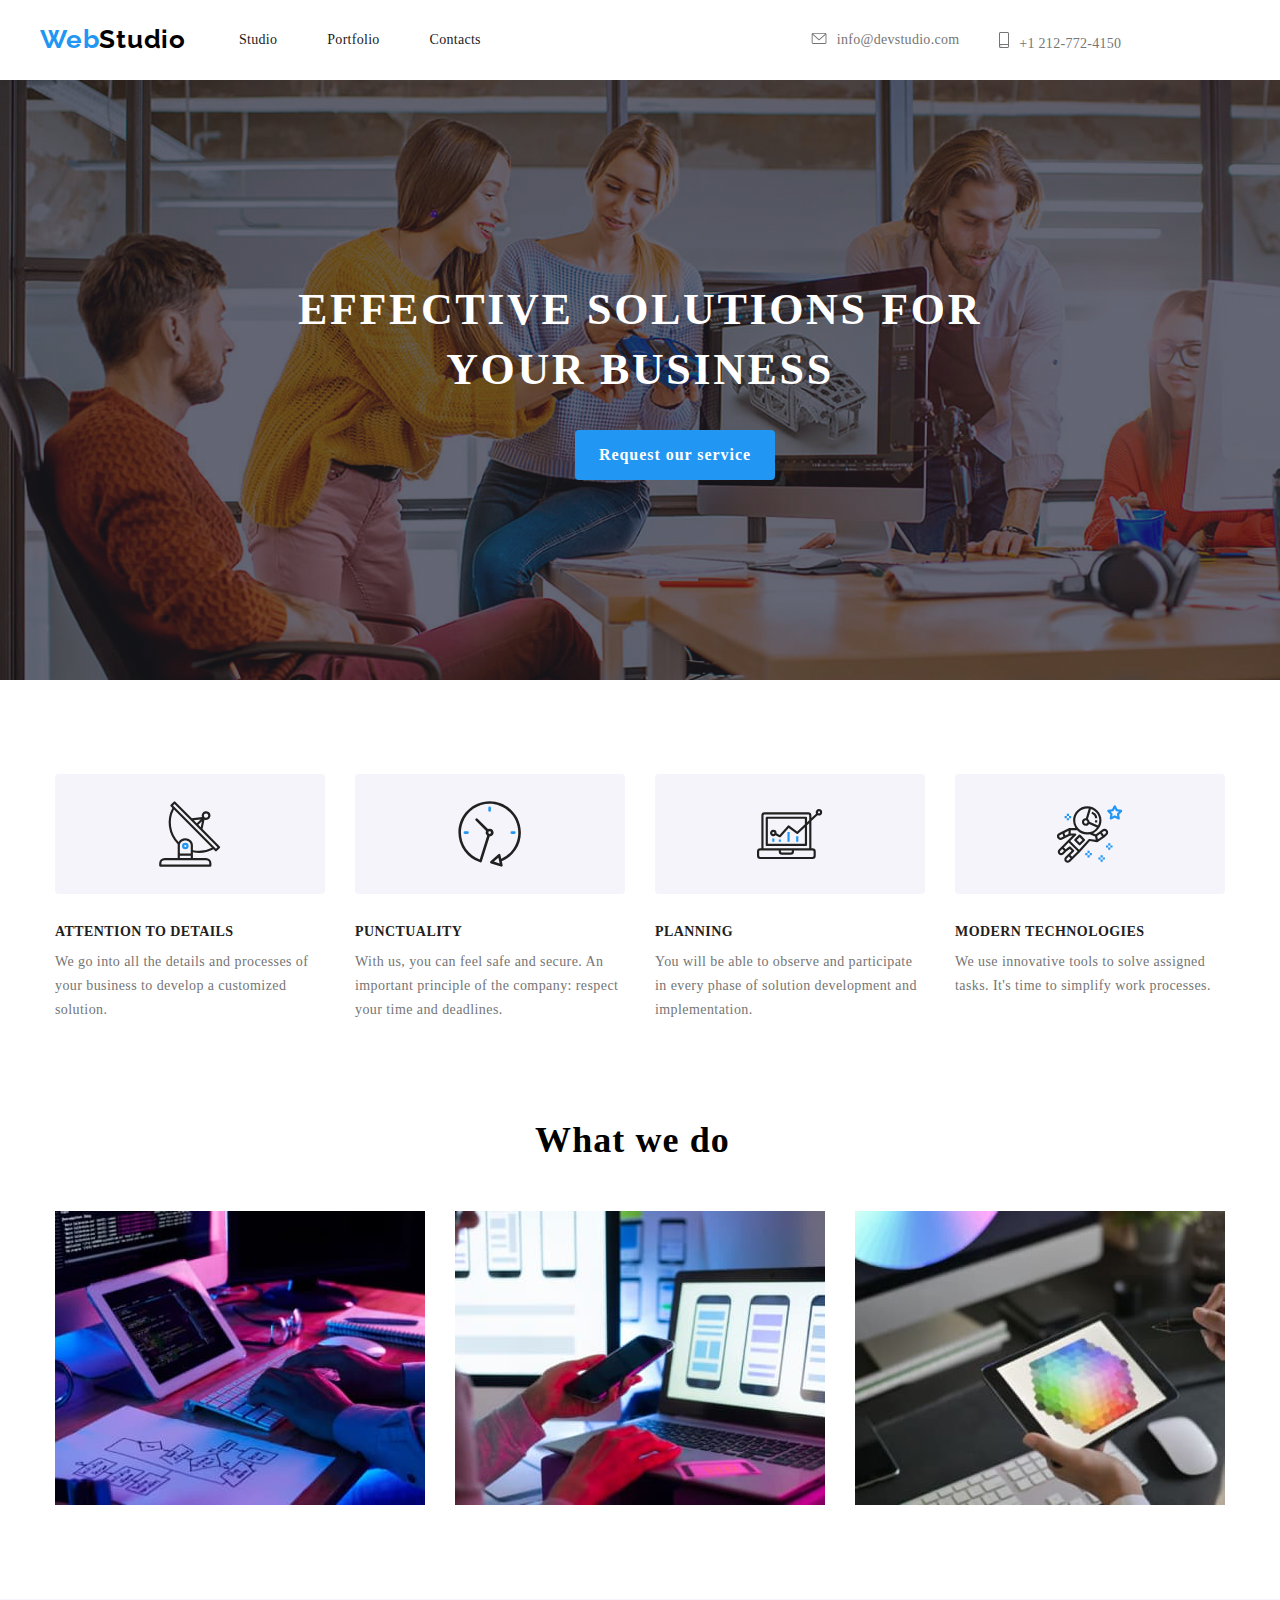
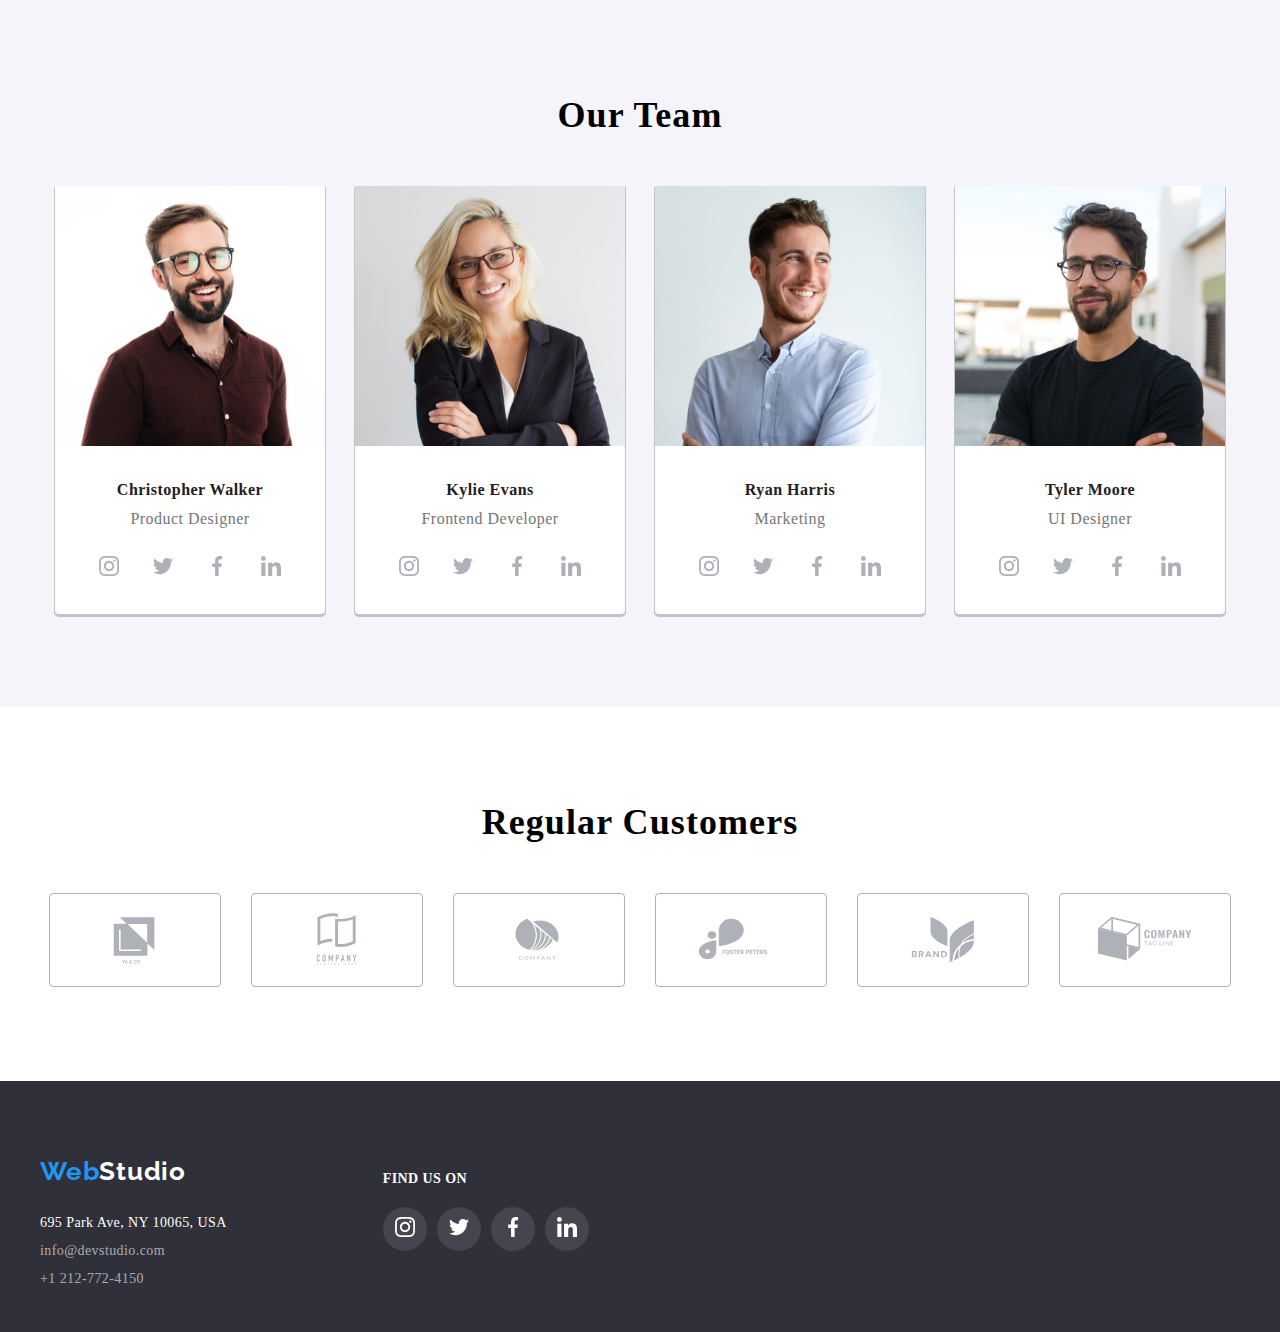
<file: index.html>
<!DOCTYPE html>
<html lang="en">
  <head>
    <meta charset="utf-8" />
    <title>Web Studio Homework Project</title>
    <link rel="preconnect" href="https://fonts.googleapis.com" />
    <link rel="preconnect" href="https://fonts.gstatic.com" crossorigin />
    <link
      href="https://fonts.googleapis.com/css2?family=Raleway:wght@500;700&display=swap"
      rel="stylesheet"
    />
    <link rel="stylesheet" href="./css/styles.css" />
  </head>
  <body class="body">
    <!--HEADER-->
    <header class="page-header unstyled-list container">
      <nav class="page-heder-nav">
        <a class="navigation-logo-1" href="#">Studio</a>
        <ul class="navigation-list unstyled-list">
          <li><a class="navigation-list" href="index.html">Studio</a></li>
          <li>
            <a class="navigation-list" href="portfolio.html">Portfolio</a>
          </li>
          <li><a class="navigation-list" href="#">Contacts</a></li>
        </ul>
      </nav>
      <div>
        <ul class="navigation-list-right unstyled-list">
          <li class="icons-header nav-list-right-hover">
              <a class="mailto nav-list-right-hover" href="#"> 
                <svg class="header-position-svg" width="16px" height="12px">
                <use href="./images/icons.svg#icon-envelope"></use>
                </svg>info@devstudio.com
              </a>
          </li>     
          <li class="icons-header nav-list-right-hover">
            <a class=" tel nav-list-right-hover" href="mailto:info@devstudio.com">
              <svg class="header-position-svg" width="10px" height="16px">
                <use href="./images/icons.svg#icon-smartphone"></use>
              </svg>+1 212-772-4150
            </a>
          </li>
        </ul>
      </div>
    </header>
    <main>
      <!--HIRO-->
      <section class="section-one">
        <div class="container-section-one">
          <h1 class="main-title">EFFECTIVE SOLUTIONS FOR YOUR BUSINESS</h1>
          <ul class="button-main-title unstyled-list">
            <li>
              <button class="button-from-main-title" type="button">
                Request our service
              </button>
            </li>
          </ul>
        </div>
      </section>
      <!--OUR CRITERIA-->
      <section class="our-criteria-icon container">
        <ul class="unstyled-list our-criteria-icon-list">
          <li>
            <a href="#">
              <div class="our-criteria-block">
                <svg width="65.32px" height="70px">
                  <use href="./images/icons.svg#icon-antenna-1"></use>
                </svg>
              </div>
            </a>
          </li>
          <li>
            <a href="#">
              <div class="our-criteria-block">
                <svg width="65.32px" height="70px">
                  <use href="./images/icons.svg#icon-clock-1"></use>
                </svg>
              </div>
            </a>
          </li>
          <li>
            <a href="#">
              <div class="our-criteria-block">
                <svg width="65.32px" height="70px">
                  <use href="./images/icons.svg#icon-diagram-1"></use>
                </svg>
              </div>
            </a>
          </li>
          <li>
            <a href="#">
              <div class="our-criteria-block">
                <svg width="65.32px" height="70px">
                  <use href="./images/icons.svg#icon-astronaut-1"></use>
                </svg>
              </div>
            </a>
          </li>
        </ul>
      </section>
      <section class="-main-our-criteria container">
        <div>
          <ul class="our-criteria unstyled-list">
            <li>
              <h3 class="title-criteria">ATTENTION TO DETAILS</h3>
              <p class="paragraf-criteria">
                We go into all the details and processes of your business to
                develop a customized solution.
              </p>
            </li>
            <li>
              <h3 class="title-criteria">PUNCTUALITY</h3>
              <p class="paragraf-criteria">
                With us, you can feel safe and secure. An important principle of
                the company: respect your time and deadlines.
              </p>
            </li>
            <li>
              <h3 class="title-criteria">PLANNING</h3>
              <p class="paragraf-criteria">
                You will be able to observe and participate in every phase of
                solution development and implementation.
              </p>
            </li>
            <li>
              <h3 class="title-criteria">MODERN TECHNOLOGIES</h3>
              <p class="paragraf-criteria">
                We use innovative tools to solve assigned tasks. It's time to
                simplify work processes.
              </p>
            </li>
          </ul>
        </div>
      </section>
      <!-- What we do-->
      <section class="what-we-do container">
        <div >
          <h2 class="what-we-do-title">What we do</h2>
          <ul class="what-we-do-images unstyled-list">
            <li>
              <img
                src="images/img.1.jpg"
                alt="laptop"
                width="370"
                height="294"
              />
            </li>
            <li>
              <img
                src="images/img.2.jpg"
                alt="laptop"
                width="370"
                height="294"
              />
            </li>
            <li>
              <img
                src="images/img.3.jpg"
                alt="laptop"
                width="370"
                height="294"
              />
            </li>
          </ul>
        </div>
      </section>
      <!--OUR TEAM-->
      <section class="our-team">
        <div class="container-ouer-team">
          <h2 class="our-team-title">Our Team</h2>
          <ul class="our-team-list unstyled-list">
            <li class="shodow-list">
              <img
                src="images/man.1.jpg"
                alt="Christopher Walker"
                width="270"
                height="260"
              />
              <h3 class="our-team-name">Christopher Walker</h3>
              <p class="our-team-ocupation">Product Designer</p>
              <div class="our-team-icon">
                <ul class="unstyled-list our-team-icon-list">
                  <li>
                    <a class="backgound-ourtime-icons" href="#">
                      <svg width="20px" height="20px">
                        <use href="./images/icons.svg#icon-instagram-2"></use>
                      </svg>
                    </a>
                  </li>
                  <li>
                    <a class="backgound-ourtime-icons" href="#">
                      <svg width="20px" height="20px">
                        <use href="./images/icons.svg#icon-twitter-1"></use>
                      </svg>
                    </a>
                  </li>
                  <li>
                    <a class="backgound-ourtime-icons" href="#">
                      <svg width="20px" height="20px">
                        <use href="./images/icons.svg#icon-facebook-1"></use>
                      </svg>
                    </a>
                  </li>
                  <li>
                    <a class="backgound-ourtime-icons" href="#">
                      <svg width="20px" height="20px">
                        <use href="./images/icons.svg#icon-linkedin-1"></use>
                      </svg>
                    </a>
                  </li>
                </ul>
              </div>
            </li>
            <li class="shodow-list">
              <img
                src="images/woman.2.jpg"
                alt="Kylie Evans"
                width="270"
                height="260"
              />
              <h3 class="our-team-name">Kylie Evans</h3>
              <p class="our-team-ocupation">Frontend Developer</p>
              <div class="our-team-icon">
                <ul class="unstyled-list our-team-icon-list">
                  <li>
                    <a class="backgound-ourtime-icons" href="#">
                      <svg width="20px" height="20px">
                        <use href="./images/icons.svg#icon-instagram-2"></use>
                      </svg>
                    </a>
                  </li>
                  <li>
                    <a class="backgound-ourtime-icons" href="#">
                      <svg width="20px" height="20px">
                        <use href="./images/icons.svg#icon-twitter-1"></use>
                      </svg>
                    </a>
                  </li>
                  <li>
                    <a class="backgound-ourtime-icons" href="#">
                      <svg width="20px" height="20px">
                        <use href="./images/icons.svg#icon-facebook-1"></use>
                      </svg>
                    </a>
                  </li>
                  <li>
                    <a class="backgound-ourtime-icons" href="#">
                      <svg width="20px" height="20px">
                        <use href="./images/icons.svg#icon-linkedin-1"></use>
                      </svg>
                    </a>
                  </li>
                </ul>
              </div>
            </li>
            <li class="shodow-list">
              <img
                src="images/man.3.jpg"
                alt="Ryan Harris"
                width="270"
                height="260"
              />
              <h3 class="our-team-name">Ryan Harris</h3>
              <p class="our-team-ocupation">Marketing</p>
              <div class="our-team-icon">
                <ul class="unstyled-list our-team-icon-list">
                  <li>
                    <a class="backgound-ourtime-icons" href="#">
                      <svg width="20px" height="20px">
                        <use href="./images/icons.svg#icon-instagram-2"></use>
                      </svg>
                    </a>
                  </li>
                  <li>
                    <a class="backgound-ourtime-icons" href="#">
                      <svg width="20px" height="20px">
                        <use href="./images/icons.svg#icon-twitter-1"></use>
                      </svg>
                    </a>
                  </li>
                  <li>
                    <a class="backgound-ourtime-icons" href="#">
                      <svg width="20px" height="20px">
                        <use href="./images/icons.svg#icon-facebook-1"></use>
                      </svg>
                    </a>
                  </li>
                  <li>
                    <a class="backgound-ourtime-icons" href="#">
                      <svg width="20px" height="20px">
                        <use href="./images/icons.svg#icon-linkedin-1"></use>
                      </svg>
                    </a>
                  </li>
                </ul>
              </div>
            </li>
            <li class="shodow-list">
              <img
                src="images/man.4.jpg"
                alt="Tyler"
                width="270"
                height="260"
              />
              <h3 class="our-team-name">Tyler Moore</h3>
              <p class="our-team-ocupation">UI Designer</p>
              <div class="our-team-icon">
                <ul class="unstyled-list our-team-icon-list">
                  <li class="test-1">
                    <a class="backgound-ourtime-icons" href="#">
                      <svg width="20px" height="20px">
                        <use href="./images/icons.svg#icon-instagram-2"></use>
                      </svg>
                    </a>
                  </li>
                  <li>
                    <a class="backgound-ourtime-icons" href="#">
                      <svg width="20px" height="20px">
                        <use href="./images/icons.svg#icon-twitter-1"></use>
                      </svg>
                    </a>
                  </li>
                  <li>
                    <a class="backgound-ourtime-icons" href="#">
                      <svg width="20px" height="20px">
                        <use href="./images/icons.svg#icon-facebook-1"></use>
                      </svg>
                    </a>
                  </li>
                  <li>
                    <a class="backgound-ourtime-icons" href="#">
                      <svg width="20px" height="20px">
                        <use href="./images/icons.svg#icon-linkedin-1"></use>
                      </svg>
                    </a>
                  </li>
                </ul>
              </div>
            </li>
          </ul>
        </div>
      </section>
      <!--REGULAR COSTOMERS-->
      <section class="container">
        <div>
          <h2 class="regular-customers-title">Regular Customers</h2>
        </div>
        <ul class="unstyled-list regular-customers-list">
          <li>
            <a class="icons-regular-customers" href="#">
              <div class="customers-block">
                <svg width="106px" height="60px">
                  <use href="./images/icons.svg#icon-Logo"></use>
                </svg>
              </div>
            </a>
          </li>
          <li>
            <a class="icons-regular-customers" href="#">
              <div class="customers-block">
                <svg width="106px" height="60px">
                  <use href="./images/icons.svg#icon-Logo-1"></use>
                </svg>
              </div>
            </a>
          </li>
          <li>
            <a class="icons-regular-customers" href="#">
              <div class="customers-block">
                <svg width="106px" height="60px">
                  <use href="./images/icons.svg#icon-Logo-2"></use>
                </svg>
              </div>
            </a>
          </li>
          <li>
            <a class="icons-regular-customers" href="#">
              <div class="customers-block">
                <svg width="106px" height="60px">
                  <use href="./images/icons.svg#icon-Logo-3"></use>
                </svg>
              </div>
            </a>
          </li>
          <li>
            <a class="icons-regular-customers" href="#">
              <div class="customers-block">
                <svg width="106px" height="60px">
                  <use href="./images/icons.svg#icon-Logo-4"></use>
                </svg>
              </div>
            </a>
          </li>

          <li>
            <a class="icons-regular-customers" href="#">
              <div class="customers-block">
                <svg width="106px" height="60px">
                  <use href="./images/icons.svg#icon-Logo-5"></use>
                </svg>
              </div>
            </a>
          </li>
        </ul>
      </section>
    </main>
    <!--FOOTER-->
    <footer class="footer">
      <section class="container-footer">
        <div class="navigation-block">
          <a class="navigation-logo-2" href="WebStudio.html">Web</a>
          <address class="adress-main">
            <ul class="adress unstyled-list">
              <li>
                <a class="footer-address" href="695ParkAveNY10065USA"
                  >695 Park Ave, NY 10065, USA
                </a>
              </li>
              <li>
                <a class="footer-tel-email" href="info@devstudio.com"
                  >info@devstudio.com</a
                >
              </li>
              <li>
                <a class="footer-tel-email" href="+12127724150"
                  >+1 212-772-4150</a
                >
              </li>
            </ul>
          </address>
        </div>
        <section>
          <div><h2 class="find-us-on">FIND US ON</h2></div>
          <div>
            <ul class="unstyled-list our-team-icon-list-footer">
              <li>
                <a class="icons-footer-list" href="#">
                  <svg width="20px" height="20px">
                    <use
                      href="./images/icons.svg#icon-instagram-2-footer"
                    ></use>
                  </svg>
                </a>
              </li>
              <li>
                <a class="icons-footer-list" href="#">
                  <svg width="20px" height="20px">
                    <use href="./images/icons.svg#icon-twitter-1-footer"></use>
                  </svg>
                </a>
              </li>
              <li>
                <a class="icons-footer-list" href="#">
                  <svg width="20px" height="20px">
                    <use href="./images/icons.svg#icon-facebook-1-footer"></use>
                  </svg>
                </a>
              </li>
              <li>
                <a class="icons-footer-list" href="#">
                  <svg width="20px" height="20px">
                    <use href="./images/icons.svg#icon-linkedin-1-footer"></use>
                  </svg>
                </a>
              </li>
            </ul>
          </div>
        </section>
      </section>
    </footer>
  </body>
</html>
</file>
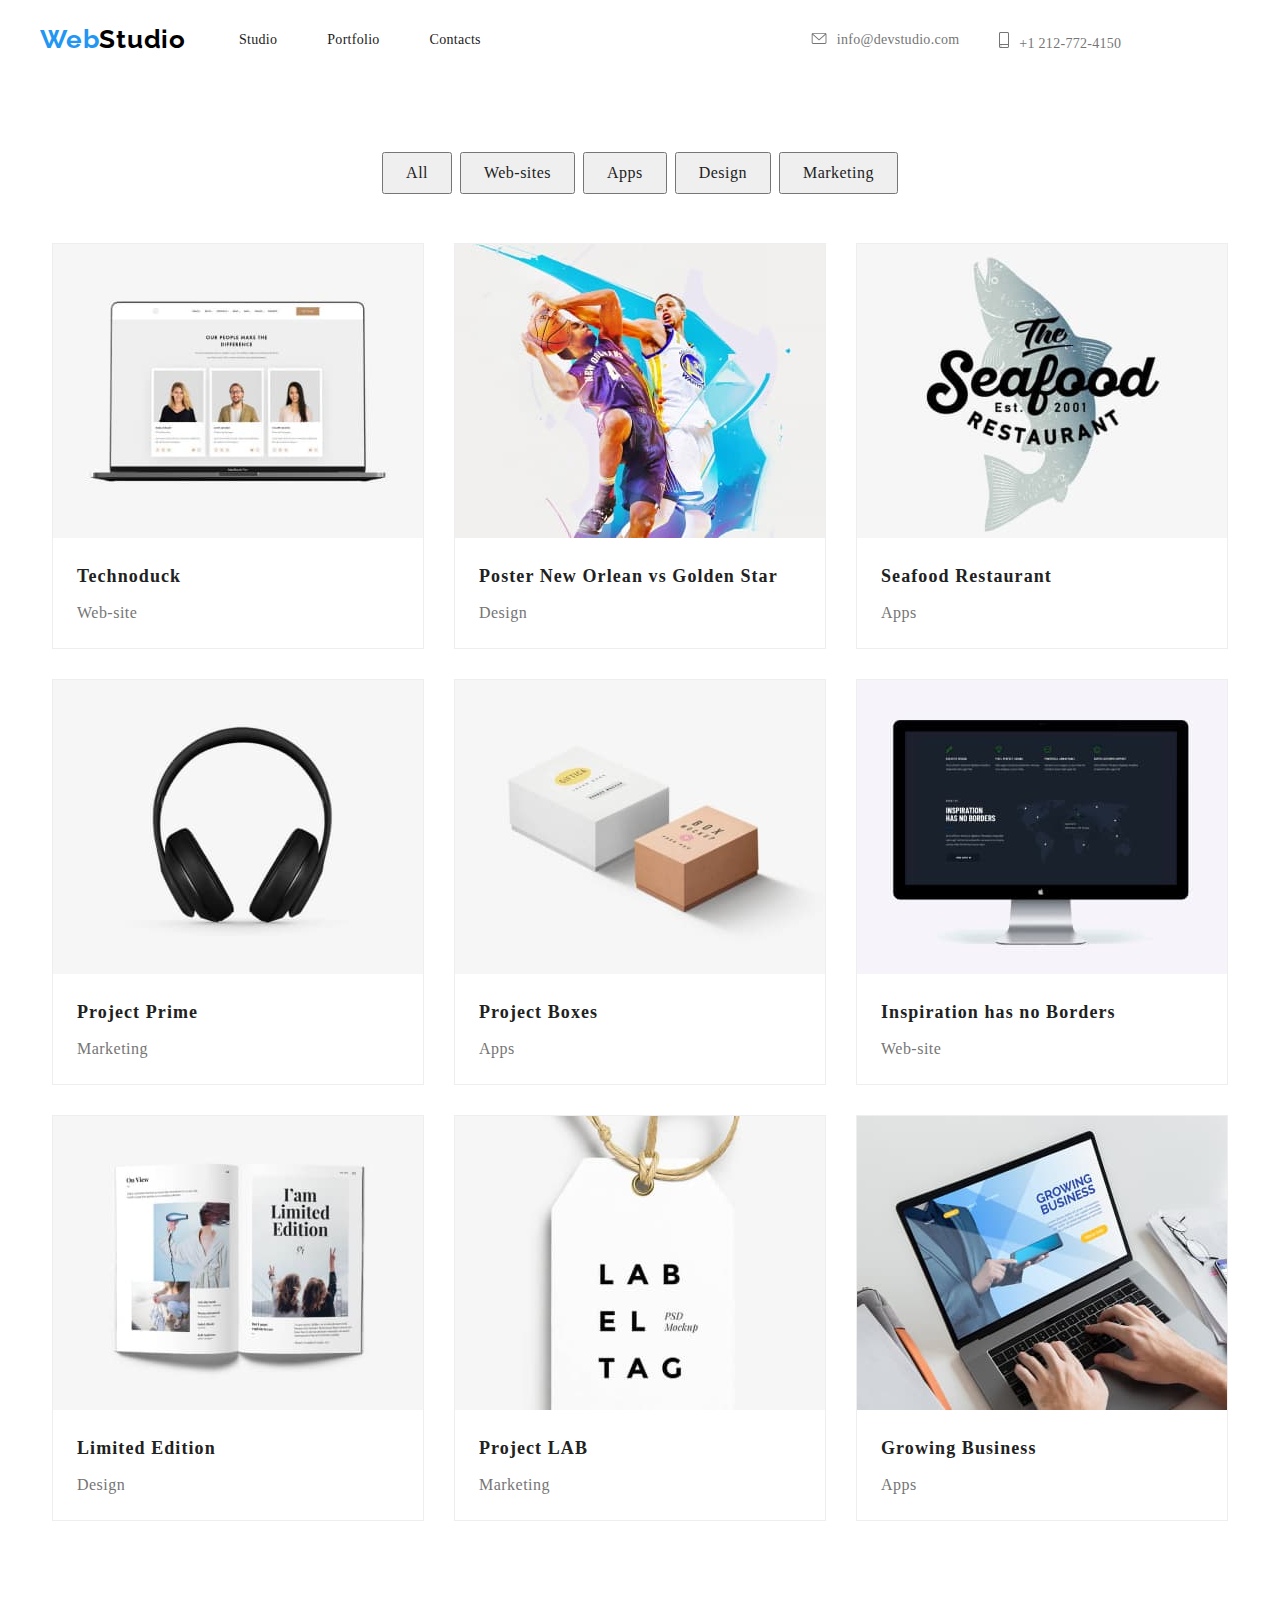
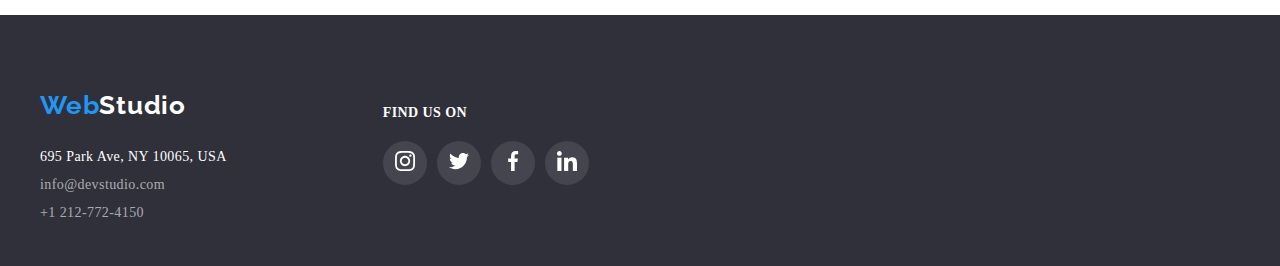
<file: portfolio.html>
<!DOCTYPE html>
<html lang="en">
  <head>
    <meta charset="utf-8" />
    <title>Web Studio Homework Project</title>
    <link rel="preconnect" href="https://fonts.googleapis.com" />
    <link rel="preconnect" href="https://fonts.gstatic.com" crossorigin />
    <link
      href="https://fonts.googleapis.com/css2?family=Raleway:wght@500;700&display=swap"
      rel="stylesheet"
    />
    <link rel="stylesheet" href="./css/styles.css" />
  </head>
  <body class="body">
    <!--HEADER-->
    <header class="page-header unstyled-list container">
      <nav class="page-heder-nav">
        <a class="navigation-logo-1" href="#">Studio</a>
        <ul class="navigation-list unstyled-list">
          <li><a class="navigation-list" href="index.html">Studio</a></li>
          <li>
            <a class="navigation-list" href="portfolio.html">Portfolio</a>
          </li>
          <li><a class="navigation-list" href="#">Contacts</a></li>
        </ul>
      </nav>
      <div>
        <ul class="navigation-list-right unstyled-list">
          <li class="icons-header nav-list-right-hover">
              <a class="mailto nav-list-right-hover" href="#"> 
                <svg class="header-position-svg" width="16px" height="12px">
                <use href="./images/icons.svg#icon-envelope"></use>
                </svg>info@devstudio.com
              </a>
          </li>     
          <li class="icons-header nav-list-right-hover">
            <a class=" tel nav-list-right-hover" href="mailto:info@devstudio.com">
              <svg class="header-position-svg " width="10px" height="16px">
                <use href="./images/icons.svg#icon-smartphone"></use>
              </svg>+1 212-772-4150
            </a>
          </li>
        </ul>
      </div>
    </header>
    <main class="main">
      <!--BUTTONS-->
      <section class="container">
        <div class="main-buttons container">
          <ul class="button-list unstyled-list">
            <li><button type="button" class="buttons">All</button></li>
            <li><button type="button" class="buttons">Web-sites</button></li>
            <li><button type="button" class="buttons">Apps</button></li>
            <li><button type="button" class="buttons">Design</button></li>
            <li><button type="button" class="buttons">Marketing</button></li>
          </ul>
        </div>
      </section>
      <!--CARDS-->
      <section class="images-main container container">
        <ul class="images-list unstyled-list">
          <li class="images-border">
            <img
              src="images/tehnoduck.jpg"
              alt="Tehnoduck"
              width="370"
              height="294"
            />
            <h3 class="title-image">Technoduck</h3>
            <p class="parafarf">Web-site</p>
          </li>
          <li class="images-border">
            <img
              src="images/poster.new.orlean.jpg"
              alt="Poster New Orlend"
              width="370"
              height="294"
            />
            <h3 class="title-image">Poster New Orlean vs Golden Star</h3>
            <p class="parafarf">Design</p>
          </li>
          <li class="images-border">
            <img
              src="images/seafood.jpg"
              alt="Seafood"
              width="370"
              height="294"
            />
            <h3 class="title-image">Seafood Restaurant</h3>
            <p class="parafarf">Apps</p>
          </li>
          <li class="images-border">
            <img
              src="images/project.prime.jpg"
              alt="Project Prime"
              width="370"
              height="294"
            />
            <h3 class="title-image">Project Prime</h3>
            <p class="parafarf">Marketing</p>
          </li>
          <li class="images-border">
            <img
              src="images/project.boxes.jpg"
              alt="Project Boxes"
              width="370"
              height="294"
            />
            <h3 class="title-image">Project Boxes</h3>
            <p class="parafarf">Apps</p>
          </li>
          <li class="images-border">
            <img
              src="images/inspiration.jpg"
              alt="Inspiration has no Borders"
              width="370"
              height="294"
            />
            <h3 class="title-image">Inspiration has no Borders</h3>
            <p class="parafarf">Web-site</p>
          </li>
          <li class="images-border">
            <img
              src="images/limited.jpg"
              alt="Limited Edition"
              width="370"
              height="294"
            />
            <h3 class="title-image">Limited Edition</h3>
            <p class="parafarf">Design</p>
          </li>
          <li class="images-border">
            <img
              src="images/project.lab.jpg"
              alt="Project LAB"
              width="370"
              height="294"
            />
            <h3 class="title-image">Project LAB</h3>
            <p class="parafarf">Marketing</p>
          </li>
          <li class="images-border">
            <img
              src="images/growing.jpg"
              alt="Growing Business"
              width="370"
              height="294"
            />
            <h3 class="title-image">Growing Business</h3>
            <p class="parafarf">Apps</p>
          </li>
        </ul>
      </section>
    </main>
    <!--FOOTER-->
    <footer class="footer">
      <section class="container-footer">
        <div class="navigation-block">
          <a class="navigation-logo-2" href="WebStudio.html">Web</a>
          <address class="adress-main">
            <ul class="adress unstyled-list">
              <li>
                <a class="footer-address" href="695ParkAveNY10065USA"
                  >695 Park Ave, NY 10065, USA
                </a>
              </li>
              <li>
                <a class="footer-tel-email" href="info@devstudio.com"
                  >info@devstudio.com</a
                >
              </li>
              <li>
                <a class="footer-tel-email" href="+12127724150"
                  >+1 212-772-4150</a
                >
              </li>
            </ul>
          </address>
        </div>
        <section>
          <div><h2 class="find-us-on">FIND US ON</h2></div>
          <div>
            <ul class="unstyled-list our-team-icon-list-footer">
              <li>
                <a class="icons-footer-list" href="#">
                  <svg width="20px" height="20px">
                    <use
                      href="./images/icons.svg#icon-instagram-2-footer"
                    ></use>
                  </svg>
                </a>
              </li>
              <li>
                <a class="icons-footer-list" href="#">
                  <svg width="20px" height="20px">
                    <use href="./images/icons.svg#icon-twitter-1-footer"></use>
                  </svg>
                </a>
              </li>
              <li>
                <a class="icons-footer-list" href="#">
                  <svg width="20px" height="20px">
                    <use href="./images/icons.svg#icon-facebook-1-footer"></use>
                  </svg>
                </a>
              </li>
              <li>
                <a class="icons-footer-list" href="#">
                  <svg width="20px" height="20px">
                    <use href="./images/icons.svg#icon-linkedin-1-footer"></use>
                  </svg>
                </a>
              </li>
            </ul>
          </div>
        </section>
      </section>
    </footer>
  </body>
</html>
</file>
<file: css/styles.css>
html {
  letter-spacing: 0.02em;
  font-weight: 500;
  font-size: 14px;
  line-height: 16px;
  font-family: "Roboto";
  font-style: normal;
}

/*Global*/
* {
  margin-block-start: 0em;
  margin-block-end: 0em;
  margin-inline-start: 0px;
  margin-inline-end: 0px;
  padding-inline-start: 0px;
}

.container {
  width: 1200px;
  background: #ffffff;
  margin: auto;
}

.container-footer {
  margin: auto;
  width: 1200px;
  display: flex;
}

.container-section-one {
  margin: auto;
  width: 1200px;
  margin-top: 0;
}

.container-ouer-team {
  width: 1200px;
  background: #f5f4fa;
  margin: auto;
  height: 648px;
  margin-bottom: 59px;
}

.body {
  margin: 0px;
}

/*Unstyled list*/

.unstyled-list {
  list-style: none;
}

/*HEADER*/

.header-position-svg{
  position: relative;
  left: -10px;
}

.page-header {
  align-items: start;
  height: 80px;
}

.page-header,
.navigation-list,
.page-heder-nav,
.navigation-list-right {
  display: flex;
}

.heder-line {
  border: 1px solid #ececec;
}

.navigation-logo-1 {
  font-family: "Raleway";
  font-style: normal;
  font-weight: 700;
  font-size: 26px;
  line-height: 31px;
  letter-spacing: 0.03em;
  color: #000000;
  text-decoration: none;
}

.navigation-logo-1,
.navigation-list li a {
  list-style: none;
}

.navigation-logo-1::before {
  content: "Web";
  color: #2196f3;
}

.navigation-logo-1 {
  margin-right: 53px;
  padding-top: 24px;
  padding-bottom: 25px;
}

.navigation-list {
  font-family: "Roboto";
  font-style: normal;
  font-weight: 500;
  font-size: 14px;
  line-height: 16px;
  letter-spacing: 0.02em;
  color: #212121;
  text-decoration: none;
}

.navigation-list-right li a {
  color: #757575;
  text-decoration: none;
}
.navigation-list:hover {
  color: #2196f3;
}

.navigation-list {
  gap: 50px;
  margin: auto;
}

.navigation-list-right {
  margin-left: 330px;
  margin-top: 32px;
  color: #757575;
  text-decoration: none;
}

.icons-heade:hover {
  fill: rgba(33, 150, 243, 1);
  color: #2196f3;
  
}

.icons-header {
  fill: rgba(117, 117, 117, 1);
}

.mailto {
  margin-left: 10px;
  margin-right: 40px;
}

.nav-list-right-hover :hover {
  color: #2196f3;
  fill: #2196f3;
}

.tel {
  height: 16px;
  width: 113px;
  border-radius: nullpx;
  margin-left: 10px;
}


/*HERO*/

.section-one {
  background-color: #2f303a;
  height: 600px;
  border-radius: 0px;
  display: flex;
  flex-direction: column;
  background-image: linear-gradient(
      rgba(47, 48, 58, 0.4),
      rgba(47, 48, 58, 0.4)
    ),
    url("../images/background.jpg");
  background-repeat: no-repeat;
  background-size: cover;
}

.main-title,
.button-from-main-title,
.title-criteria,
.paragraf-criteria,
.what-we-do-title,
.our-team-title,
.our-team-name,
.our-team-ocupation {
  font-family: Roboto;
}

.main-title {
  font-size: 44px;
  font-weight: 900;
  line-height: 60px;
  letter-spacing: 0.06em;
  color: #ffffff;
  display: flex;
  justify-content: center;
  border-radius: nullpx;
  text-align: center;
  margin: auto;
  margin-block-start: 0em;
  margin-block-end: 0em;
  height: 120px;
  width: 696px;
  margin-top: 200px;
}

.button-from-main-title {
  font-size: 16px;
  font-weight: 700;
  line-height: 30px;
  letter-spacing: 0.06em;
  text-align: center;
  background-color: #2196f3;
  border-radius: 4px;
  color: #ffffff;
  border: 0px;
  padding: 10px 10px 10px 10px;
  height: 50px;
  width: 200px;
  margin-top: 30px;
  cursor: pointer;
}

.button-main-title {
  display: flex;
  margin-left: 535px;
}

/*OUR-CRITERIA*/

.our-criteria-icon {
  justify-content: center;
  display: flex;
}

.our-criteria-icon-list {
  display: flex;
  gap: 30px;
  margin-top: 94px;
}

.our-criteria-block {
  height: 120px;
  width: 270px;
  left: 215px;
  top: 774px;
  border-radius: 4px;
  background-color: #f5f4fa;
  display: flex;
  justify-content: center;
  align-items: center;
}

.main-our-criteria {
  display: flex;
}

.our-criteria {
  display: flex;
  gap: 30px;
  justify-content: center;
  margin-top: 30px;
  margin-bottom: 94px;
}

.title-criteria {
  height: 16px;
  width: 270px;
  border-radius: nullpx;
  font-size: 14px;
  font-weight: 700;
  line-height: 16px;
  letter-spacing: 0.03em;
  text-align: left;
  color: #212121;
  margin-bottom: 10px;
}
.paragraf-criteria {
  height: 75px;
  width: 270px;
  border-radius: nullpx;
  font-size: 14px;
  font-weight: 400;
  line-height: 24px;
  letter-spacing: 0.03em;
  text-align: left;
  color: #757575;
}

/*What We DO*/

.what-we-do,
.what-we-do-images {
  display: flex;
}

.what-we-do-title {
  font-size: 36px;
  font-weight: 700;
  line-height: 42px;
  letter-spacing: 0.03em;
  text-align: center;
  margin-block-start: 0em;
  margin-block-end: 50px;
}
.what-we-do-images {
  gap: 30px;
  justify-content: center;
  margin-left: 15px;
  margin-bottom: 13px;
}

/*OUR-TEAM*/

.our-team {
  height: 708px;
  border-radius: 0px;
  background-color: #f5f4fa;
  display: flex;
  flex-direction: column;
  margin-top: 77px;
}

.our-team-title {
  font-size: 36px;
  font-weight: 700;
  line-height: 42px;
  letter-spacing: 0.03em;
  text-align: center;
  display: flex;
  justify-content: center;
  margin-bottom: 50px;
  margin-top: 94px;
}

.our-team-list {
  display: flex;
  flex-wrap: wrap;
  justify-content: center;
  gap: 30px;
  height: 428px;
}

.our-team-name {
  font-size: 16px;
  line-height: 19px;
  letter-spacing: 0.03em;
  text-align: center;
  color: #212121;
  margin-top: 30px;
}

.our-team-ocupation {
  font-size: 16px;
  font-weight: 400;
  line-height: 19px;
  letter-spacing: 0.03em;
  text-align: center;
  color: #757575;
  margin-top: 10px;
}

.shodow-list {
  box-shadow: 0px 2px 0px 1px rgba(0, 0, 0, 0.2);
  border-radius: 0px 0px 4px 4px;
  background-color: #ffffff;
}

.our-team-icon {
  display: flex;
  justify-content: center;
}

.our-team-icon-list {
  display: flex;
  gap: 10px;
  margin-top: 16px;
  margin-bottom: 3.2px;
}

.our-team-icon-list li {
  display: flex;
  border-radius: 50%;
  height: 44px;
  width: 44px;
  background-color: #ffffff;
  justify-content: center;
  align-items: center;
  display: flex;
}

.backgound-ourtime-icons {
  display: flex;
  border-radius: 50%;
  height: 44px;
  width: 44px;
  background-color: #ffffff;
  justify-content: center;
  align-items: center;
  display: flex;
  fill: rgba(175, 177, 184, 1);
}

.backgound-ourtime-icons:hover {
  background-color: #2196f3;
  fill: #ffffff;
}

/*REGULAR COSTOMERS*/

.regular-customers-title {
  font-family: Roboto;
  font-size: 36px;
  font-weight: 700;
  line-height: 42px;
  letter-spacing: 0.03em;
  text-align: center;
  margin-top: 94px;
  margin-bottom: 50px;
}

.regular-customers-list {
  gap: 30px;
  display: flex;
  justify-content: center;
  margin-bottom: 94px;
}

.icons-regular-customers {
  fill: #afb1b8;
}

.icons-regular-customers:hover {
  fill: #2196f3;
}

.customers-block {
  height: 92px;
  width: 170px;
  left: 215px;
  top: 2493px;
  border-radius: 4px;
  border: 1px solid #afb1b8;
  justify-content: center;
  align-items: center;
  display: flex;
}

.customers-block:hover {
  border-color: #2196f3;
}

/*FOOTER*/

.footer {
  height: 251px;
  margin-top: 0px;
  background-color: #2f303a;
  flex-direction: column;
  display: flex;
}

.navigation-block {
  display: flex;
  flex-direction: column;
}

.navigation-logo-2 {
  font-family: "Raleway";
  font-style: normal;
  font-weight: 700;
  font-size: 26px;
  line-height: 31px;
  letter-spacing: 0.03em;
  color: #2196f3;
  text-decoration: none;
  padding-top: 30px;
}

.navigation-logo-2::after {
  content: "Studio";
  color: #ffffff;
}

.adress-main {
  display: flex;
  margin-top: 28px;
}

.adress {
  flex-direction: column;
  gap: 12px;
  display: flex;
}

.footer-address,
.footer-tel-email {
  text-decoration: none;
  font-family: "Roboto";
  font-style: normal;
  font-weight: 400;
  font-size: 14px;
  line-height: 16px;
  letter-spacing: 0.03em;
}

.footer-address {
  color: #ffffff;
}

.footer-tel-email {
  color: rgba(255, 255, 255, 0.6);
}

.find-us-on {
  margin-top: 45px;
  font-family: Roboto;
  font-size: 14px;
  font-weight: 700;
  line-height: 16px;
  letter-spacing: 0.03em;
  text-align: left;
  color: #ffffff;
  margin-left: 156px;
}

.our-team-icon-list-footer li {
  display: flex;
  border-radius: 50%;
  height: 44px;
  width: 44px;
  background-color: #ffffff1a;
  justify-content: center;
  align-items: center;
  display: flex;
}

.our-team-icon-list-footer {
  display: flex;
  margin-left: 156px;
  margin-top: 20px;
  gap: 10px;
}

.our-team-icon-list-footer :hover {
  background: #2196f3;
}

.icons-footer-list {
  fill: #ffffff;
}

/*PAGE-PORTOFOLIU*/

/*BUTTONS*/

.main-buttons,
.button-list {
  display: flex;
  margin-top: 36px;
  justify-content: center;
  margin-bottom: 23.5px;
}
.button-list {
  justify-content: center;
  gap: 8px;
}

.buttons {
  font-family: "Roboto";
  font-style: normal;
  font-weight: 500;
  font-size: 16px;
  line-height: 26px;
  letter-spacing: 0.03em;
  color: #212121;
  padding: 6px 22px;
}

.buttons:hover {
  color: #ffffff;
  background: #2196f3;
  box-shadow: 0px 3px 1px rgba(0, 0, 0, 0.1), 0px 1px 2px rgba(0, 0, 0, 0.08),
    0px 2px 2px rgba(0, 0, 0, 0.12);
  border-radius: 4px;
  border: #2196f3;
}

/*CARDS*/

.images-main {
  display: flex;
  margin-top: 25.7px;
}

.images-list {
  display: flex;
  flex-wrap: wrap;
  gap: 30px;
  justify-content: center;
  margin-bottom: 94px;
}

.images-border {
  border: 1px solid #eeeeee;
  height: 404px;
  width: 370px;
}

.images-border:hover {
  box-shadow: 1px 4px 6px 0px #00000029;
  
}

.title-image {
  font-weight: 700;
  font-size: 18px;
  line-height: 36px;
  letter-spacing: 0.06em;
  color: #212121;
  margin-top: 16px;
  margin-bottom: 4px;
}

.title-image,
.parafarf {
  margin-left: 24px;
}

.parafarf {
  font-weight: 400;
  font-size: 16px;
  line-height: 30px;
  letter-spacing: 0.03em;
  color: #757575;
}
</file>
